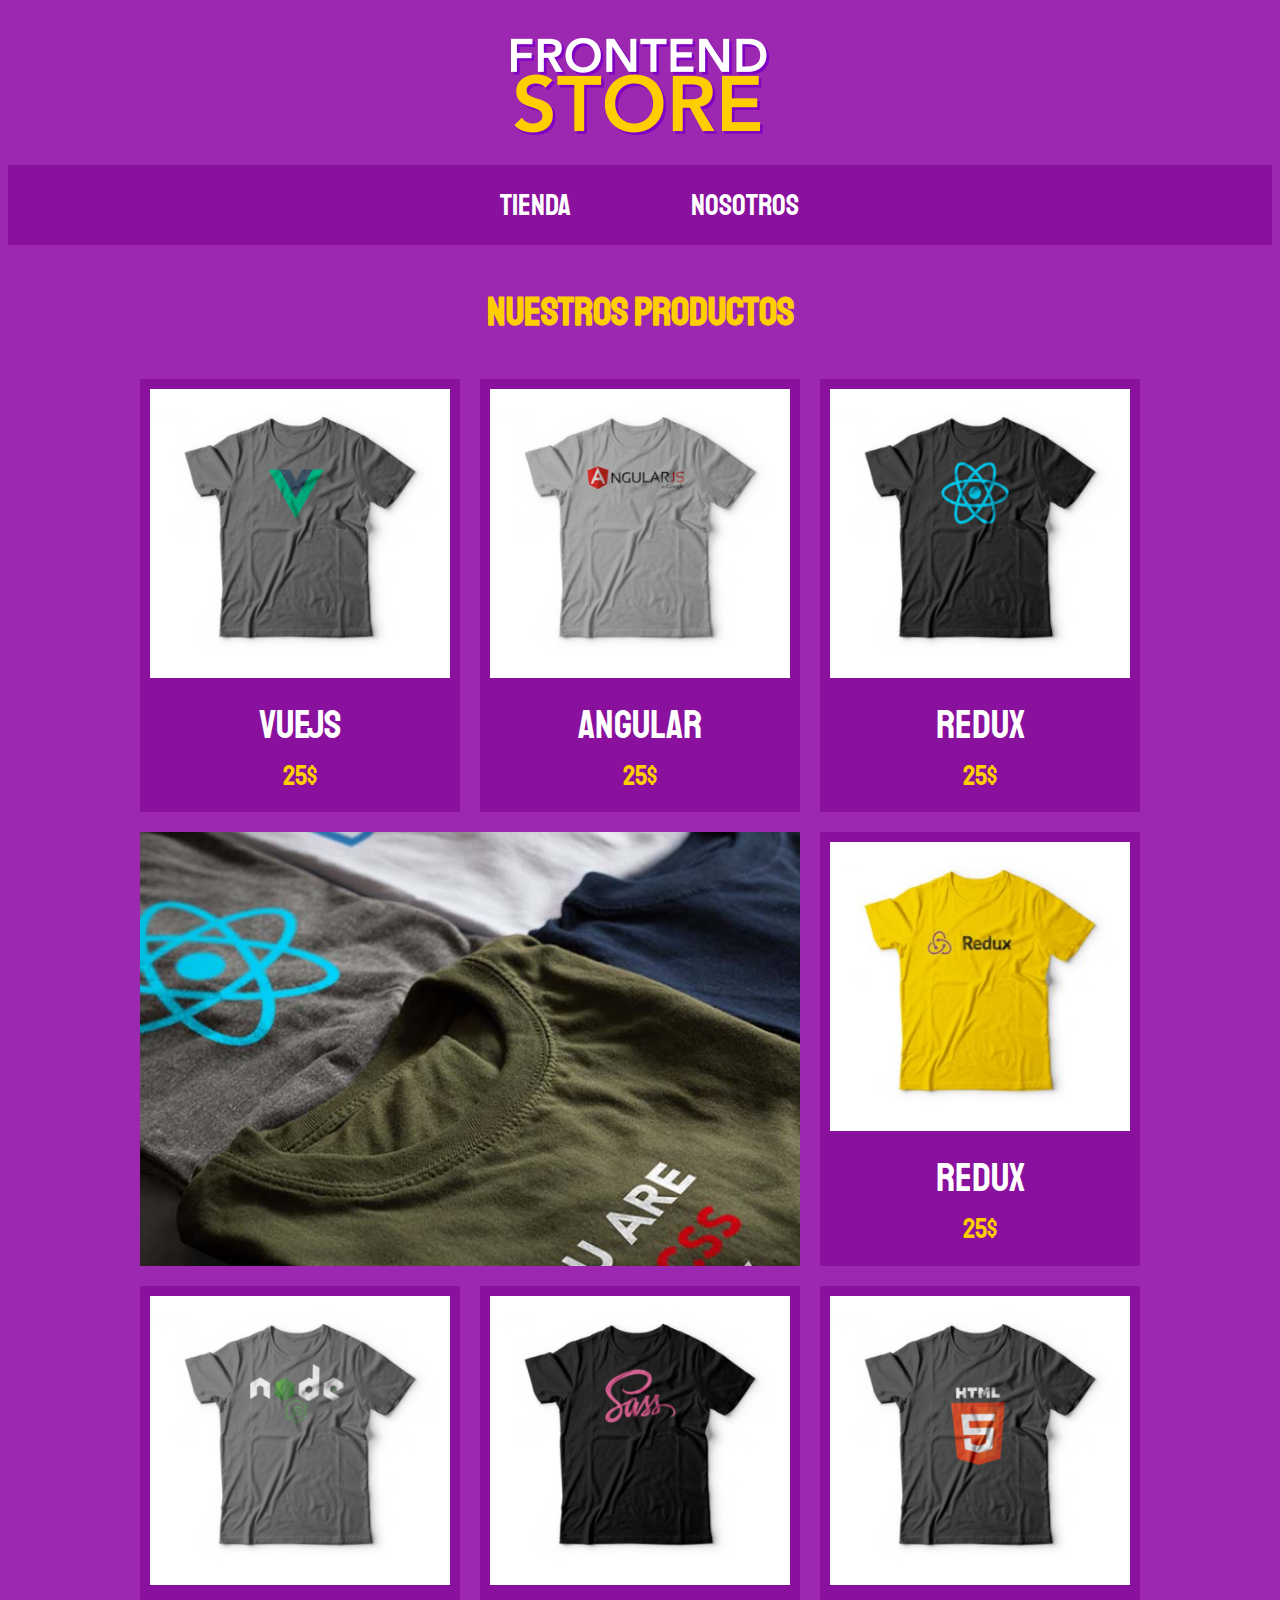
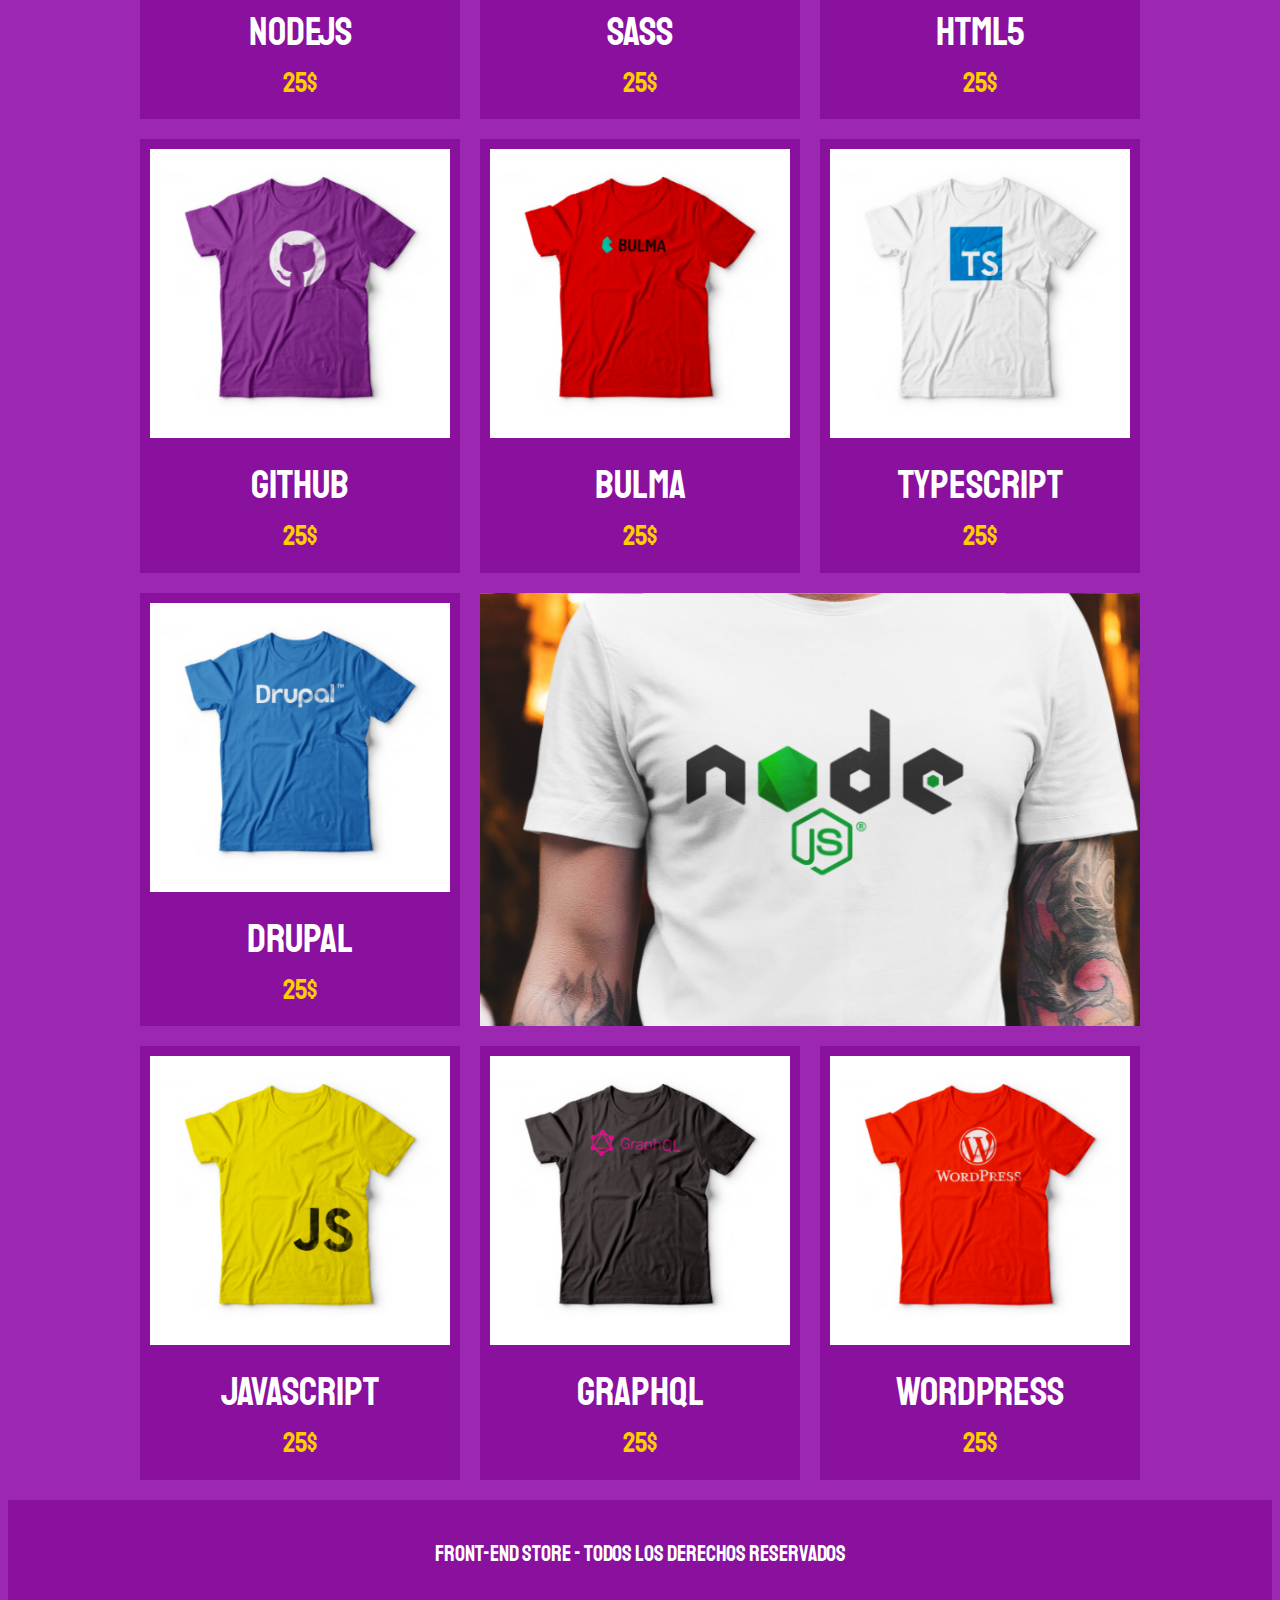
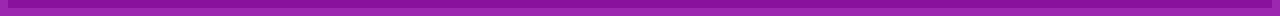
<file: index.html>
<!DOCTYPE html>
<html lang="en">
<head>
    <meta charset="UTF-8">
    <meta name="viewport" content="width=device-width, initial-scale=1, shrink-to-fit=no">
    <meta http-equiv="X-UA-Compatible" content="ie=edge">
    <title>Front End Store - CSS Grid</title>
    <link rel="stylesheet" href="https://necolas.github.io/normalize.css/8.0.1/normalize.css">
    <link href="https://fonts.googleapis.com/css?family=Staatliches" rel="stylesheet">
    <link rel="stylesheet" href="styles/styles.css">
    
</head>
<body>

    <header class="header">
        <img src="img/logo.png" alt="Logotipo">
    </header>
    <div class="barra">
        <nav class="nav">
            <a href="index.html">Tienda</a>
            <a href="nosotros.html">Nosotros</a>
        </nav>
    </div>

    <main>
        <h1>Nuestros Productos</h1>
        <div class="lista-productos contenedor">
            <div class="producto">
                <img src="img/1.jpg" alt="Producto">
                <div class="contenido-producto">
                    <p class="titulo">VueJs</p>
                    <p class="precio">25$</p>
                </div>
            </div>
            <div class="producto">
                <img src="img/2.jpg" alt="Producto">
                <div class="contenido-producto">
                    <p class="titulo">Angular</p>
                    <p class="precio">25$</p>
                </div>
            </div>
            <div class="producto">
                <img src="img/3.jpg" alt="Producto">
                <div class="contenido-producto">
                    <p class="titulo">Redux</p>
                    <p class="precio">25$</p>
                </div>
            </div>
            <div class="producto">
                <img src="img/4.jpg" alt="Producto">
                <div class="contenido-producto">
                    <p class="titulo">Redux</p>
                    <p class="precio">25$</p>
                </div>
            </div>
            <div class="producto">
                <img src="img/5.jpg" alt="Producto">
                <div class="contenido-producto">
                    <p class="titulo">NodeJS</p>
                    <p class="precio">25$</p>
                </div>
            </div>
            <div class="producto">
                <img src="img/6.jpg" alt="Producto">
                <div class="contenido-producto">
                    <p class="titulo">Sass</p>
                    <p class="precio">25$</p>
                </div>
            </div>
            <div class="producto">
                <img src="img/7.jpg" alt="Producto">
                <div class="contenido-producto">
                    <p class="titulo">HTML5</p>
                    <p class="precio">25$</p>
                </div>
            </div>
            <div class="producto">
                <img src="img/8.jpg" alt="Producto">
                <div class="contenido-producto">
                    <p class="titulo">GitHub</p>
                    <p class="precio">25$</p>
                </div>
            </div>
            <div class="producto">
                <img src="img/9.jpg" alt="Producto">
                <div class="contenido-producto">
                    <p class="titulo">Bulma</p>
                    <p class="precio">25$</p>
                </div>
            </div>
            <div class="producto">
                <img src="img/10.jpg" alt="Producto">
                <div class="contenido-producto">
                    <p class="titulo">TypeScript</p>
                    <p class="precio">25$</p>
                </div>
            </div>
            <div class="producto">
                <img src="img/11.jpg" alt="Producto">
                <div class="contenido-producto">
                    <p class="titulo">Drupal</p>
                    <p class="precio">25$</p>
                </div>
            </div>
            <div class="producto">
                <img src="img/12.jpg" alt="Producto">
                <div class="contenido-producto">
                    <p class="titulo">JavaScript</p>
                    <p class="precio">25$</p>
                </div>
            </div>
            <div class="producto">
                <img src="img/13.jpg" alt="Producto">
                <div class="contenido-producto">
                    <p class="titulo">GraphQL</p>
                    <p class="precio">25$</p>
                </div>
            </div>
            <div class="producto">
                <img src="img/14.jpg" alt="Producto">
                <div class="contenido-producto">
                    <p class="titulo">WordPress</p>
                    <p class="precio">25$</p>
                </div>
            </div>
            <div class="grafico grafico-1">

            </div>
            <div class="grafico grafico-2">
                
            </div>
        </div>
    </main>

    <footer class="footer">
        <p class="copyright">
            Front-End Store - Todos los Derechos Reservados
        </p>
    </footer>
</body>
</html>
</file>
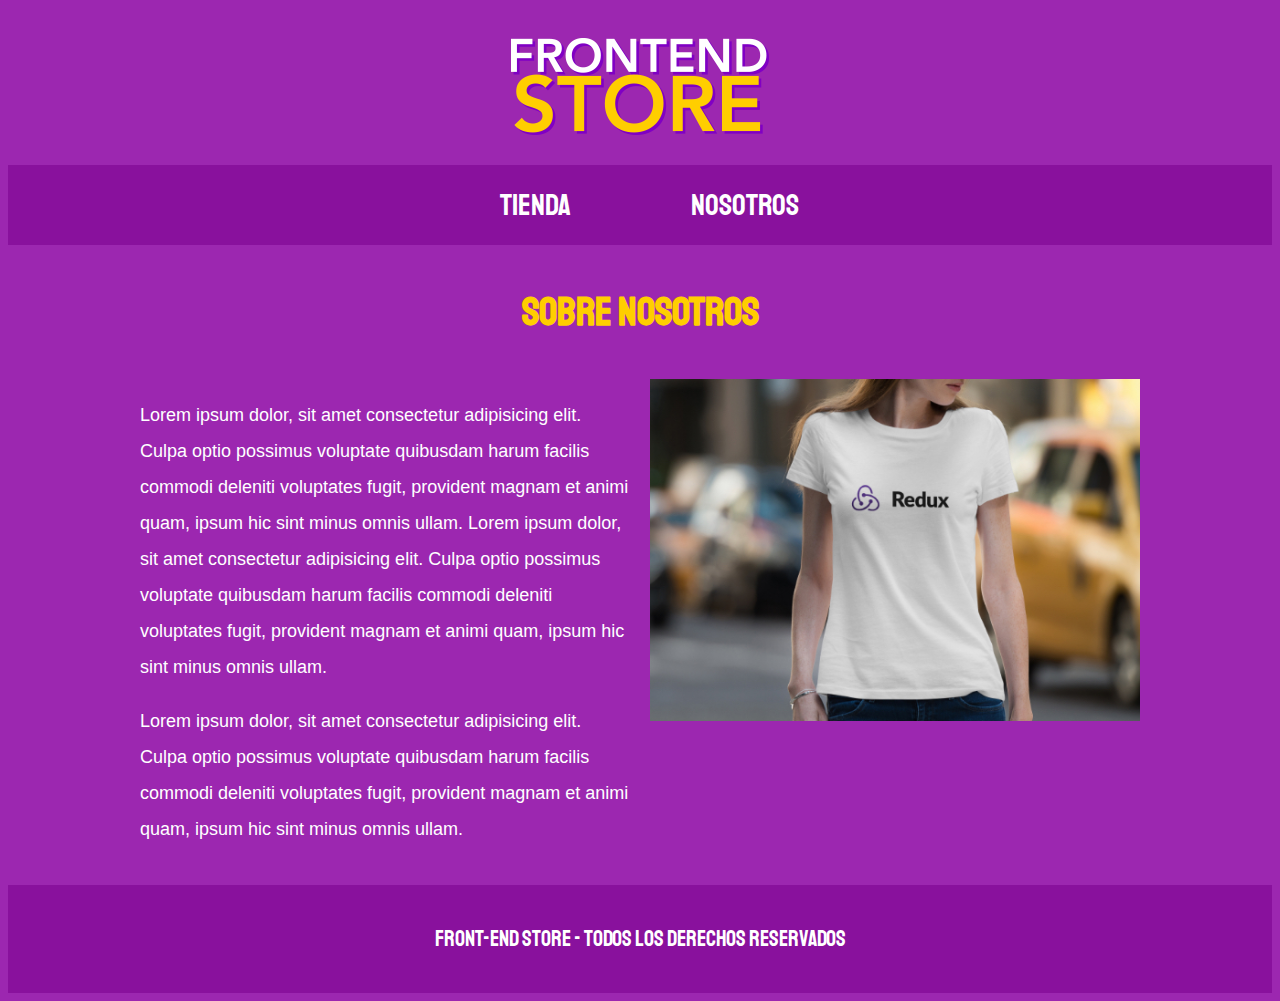
<file: nosotros.html>
<!DOCTYPE html>
<html lang="en">
<head>
    <meta charset="UTF-8">
    <meta name="viewport" content="width=device-width, initial-scale=1.0">
    <meta http-equiv="X-UA-Compatible" content="ie=edge">
    <title>Front End Store - CSS Grid</title>
    <link rel="stylesheet" href="https://necolas.github.io/normalize.css/8.0.1/normalize.css">
    <link href="https://fonts.googleapis.com/css?family=Staatliches" rel="stylesheet">
    <link rel="stylesheet" href="styles/styles.css">
    
</head>
<body>

    <header class="header">
        <img src="img/logo.png" alt="Logotipo">
    </header>
    
    <div class="barra">
        <nav class="nav">
            <a href="index.html">Tienda</a>
            <a href="nosotros.html">Nosotros</a>
        </nav>
    </div>

    <main class="contenedor">
        <h1>Sobre Nosotros</h1>
        <div class="contenedor-informacion">
            <div class="texto-nosotros">
                <p> Lorem ipsum dolor, sit amet consectetur adipisicing elit. Culpa optio possimus voluptate quibusdam 
                    harum facilis commodi deleniti voluptates fugit, provident magnam et animi quam, ipsum hic sint minus omnis ullam.
                    Lorem ipsum dolor, sit amet consectetur adipisicing elit. Culpa optio possimus voluptate quibusdam 
                    harum facilis commodi deleniti voluptates fugit, provident magnam et animi quam, ipsum hic sint minus omnis ullam.
                </p>
                <p>Lorem ipsum dolor, sit amet consectetur adipisicing elit. Culpa optio possimus voluptate quibusdam 
                        harum facilis commodi deleniti voluptates fugit, provident magnam et animi quam, ipsum hic sint minus omnis ullam.
                </p>
            </div>   
            <img src="img/nosotros.jpg" alt="Imagen Nosotros">
        </div>
    </main>

    <footer class="footer">
        <p class="copyright">
            Front-End Store - Todos los Derechos Reservados
        </p>
    </footer>
</body>
</html>
</file>
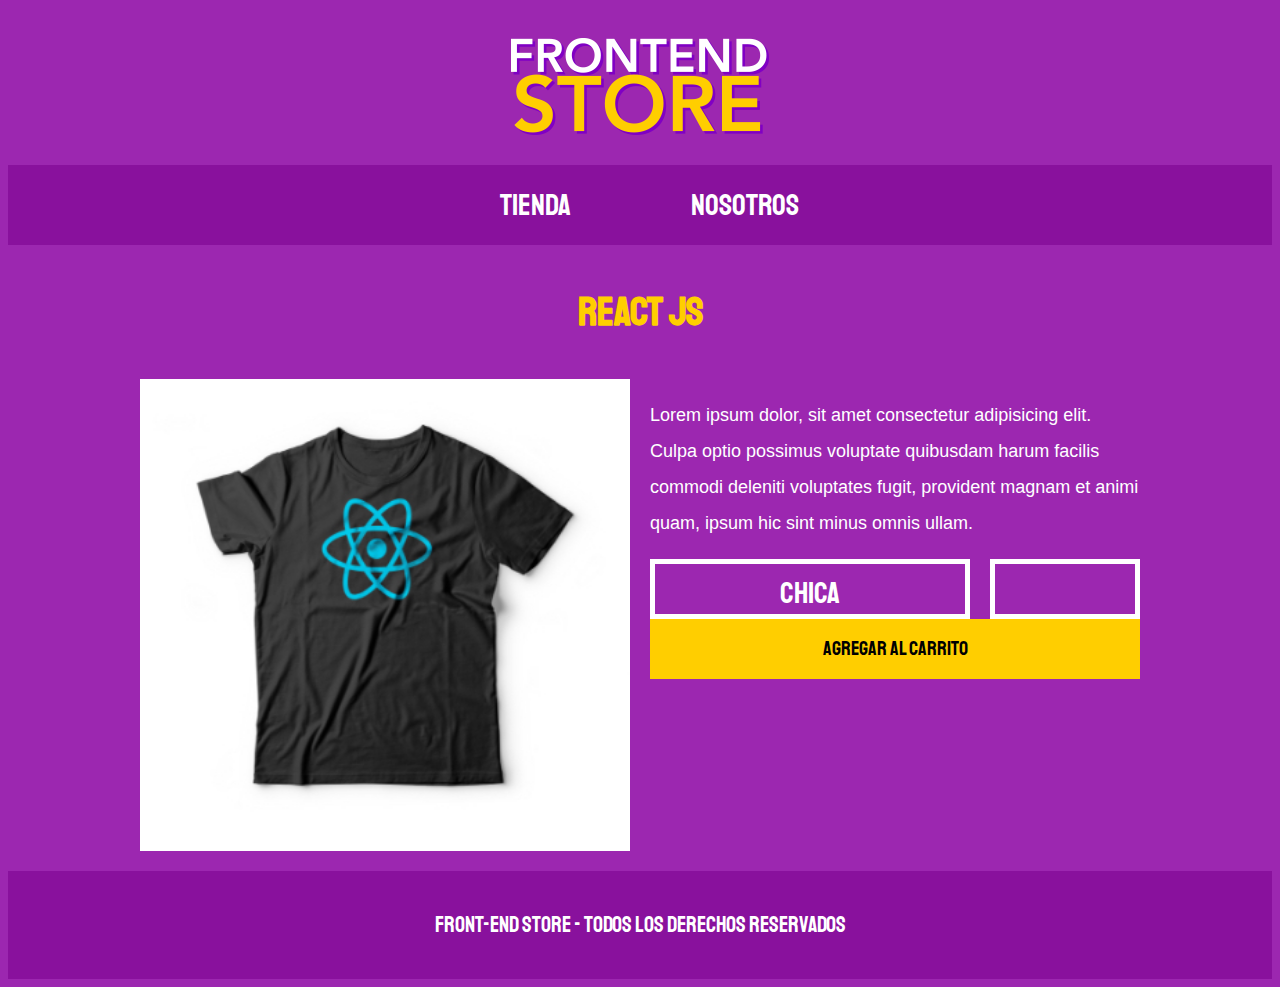
<file: producto.html>
<!DOCTYPE html>
<html lang="en">
<head>
    <meta charset="UTF-8">
    <meta name="viewport" content="width=device-width, initial-scale=1.0">
    <meta http-equiv="X-UA-Compatible" content="ie=edge">
    <title>Front End Store - CSS Grid</title>
    <link rel="stylesheet" href="https://necolas.github.io/normalize.css/8.0.1/normalize.css">
    <link href="https://fonts.googleapis.com/css?family=Staatliches" rel="stylesheet">
    <link rel="stylesheet" href="styles/styles.css">
    
</head>
<body class="footer-fijo">
    <header class="header">
        <img src="img/logo.png" alt="Logotipo">
    </header>

    <div class="barra">
        <nav class="nav">
            <a href="index.html">Tienda</a>
            <a href="nosotros.html">Nosotros</a>
        </nav>
    </div>

    <main class="contenedor">
            <h1>React JS</h1>
            <div class="contenedor-informacion">
                    <img src="img/3.jpg" alt="Imagen Producto" class="imagen-producto">
                <div class="contenido">
                    <p> Lorem ipsum dolor, sit amet consectetur adipisicing elit. Culpa optio possimus voluptate quibusdam 
                        harum facilis commodi deleniti voluptates fugit, provident magnam et animi quam, ipsum hic sint minus omnis ullam. </p>    
                        <form class="formulario-pedido ">
                            <select class="talla campo">
                                <option value="C">Chica</option>
                                <option value="M">Mediana</option>
                                <option value="G">Grande</option>
                            </select>      
                            <input type="number" min="1" class="cantidad campo">
                            <input type="submit" class="boton" value="Agregar al Carrito">
                        </form>
                </div>   
            </div>
        </main>

    <footer class="footer">
        <p class="copyright">
            Front-End Store - Todos los Derechos Reservados
        </p>
    </footer>
</body>
</html>
</file>
<file: styles/styles.css>
:root{
    --fuentePrinciapl:'Staatliches',cursive;
    --primario:#9C27B0;
    --secundario: #89119D;
    --terciario:#FFCE00;
}

html{
    font-size: 62.5%; /* para utilizar los REMS*/
    box-sizing: border-box;
}
*,*::before, *:after{
box-sizing: inherit;
}
body{
    background-color: var(--primario);
    line-height: 2;
    font-size: 2rem;
}
body.footer-fijo{
    display:flex;
    flex-direction: column; /*para ordenar los elemtnos*/
    min-height: 100vh; /*altura minima*/
}

body.footer-fijo main{
    flex:1;
}

h1{
    text-align: center;
    color: var(--terciario);
    font-size: 4rem;
    font-family: var(--fuentePrinciapl);
}
p{
    font-size:1.8rem;
    font-family: Arial, Helvetica, sans-serif;
    color:#ffffff;
}
.imagen-producto{
    width:100%;
}
/*Centrando*/
.contenedor{
    max-width: 1000px;
    width:95%;
    margin: 0 auto;
}
img{
    max-width: 100%;
}
.header{
    display:grid;
    justify-content: center;
    padding: 3rem 0;
}

.barra{
    background-color: var(--secundario);
    padding:1rem 0;

}

.barra .nav{
    display:grid;
    grid-template-columns: repeat(2,200px); /*necesario para colocar un elmento al lado del otro*/
    column-gap: 1rem; /*para dar espacio */
    justify-content: center;
}

.barra .nav a{
    font-family: var(--fuentePrinciapl);
    font-size: 3rem;
    text-align: center;
    color:#ffffff;
    text-decoration: none;
}
.barra .nav a:hover{
    color:var(--terciario);
}


/*Display grid al padre par aque afecte a los productos*/

.lista-productos{
    display:grid;
    grid-template-columns: repeat(2,1fr);
    grid-gap: 2rem;
}
@media (min-width:768px){
    .lista-productos{
        grid-template-columns: repeat(3,1fr);
    }
    
}
.producto{
    background-color: var(--secundario);
    padding:1rem;
}
.contenido-producto p{
    font-family: var(--fuentePrinciapl);
    color:white;
    text-align: center;
    margin:1rem 0;
    line-height: 1.2;
}
.contenido-producto .titulo{
    font-size: 4rem;
}
.contenido-producto .precio{
    font-size: 2.8rem;
    color:var(--terciario)
}

.grafico{
    /*necesarios para que la imagen no se pierda*/
    min-height: 300px;
    grid-column: 1 / 3;
    background-size: cover;
    background-position: center center;
}
.grafico-1{
    background-image: url(../img/grafico1.jpg);
    grid-row: 2 / 3;
   
}
.grafico-2{
    background-image: url(../img/grafico2.jpg);
   grid-row: 8 / 9;
}

@media (min-width:768px){
    .grafico-2{
        grid-row: 5 / 6;
        grid-column: 2 / 4;
    }
}




    .contenedor-informacion{
        display:grid;
        grid-template-columns: repeat(auto-fit,minmax(300px,1fr));
        column-gap: 2rem;
    }


.footer{
    background-color: var(--secundario);
    padding:1rem 0;
    margin-top:2rem;
}

.copyright{
    font-family: var(--fuentePrinciapl);
    color:#ffffff;
    font-size: 2.2rem;
    text-align: center;
}

.formulario-pedido{
    display:grid;
    grid-template-columns: repeat(3,1fr);
    grid-template-rows: repeat(2,6rem);
    grid-column-gap: 2rem;
}

.campo{
    background-color: transparent;
    border:5px solid #ffffff;
    font-family: var(--fuentePrinciapl);
    font-size: 3rem;
    padding:1rem;
    width:100%;
    color:#ffffff;
    text-align: center;
}
.talla{
    -webkit-appearance: none;
    grid-column: 1 / 3;
   
}
.boton{
    background-color: var(--terciario);
    font-size: 2rem;
    font-family: var(--fuentePrinciapl);
    border:none;
   grid-column: 1 / 4;
   
}

.boton:hover{
    cursor: pointer;
    background-color:rgb(233,187,2);
}
</file>
